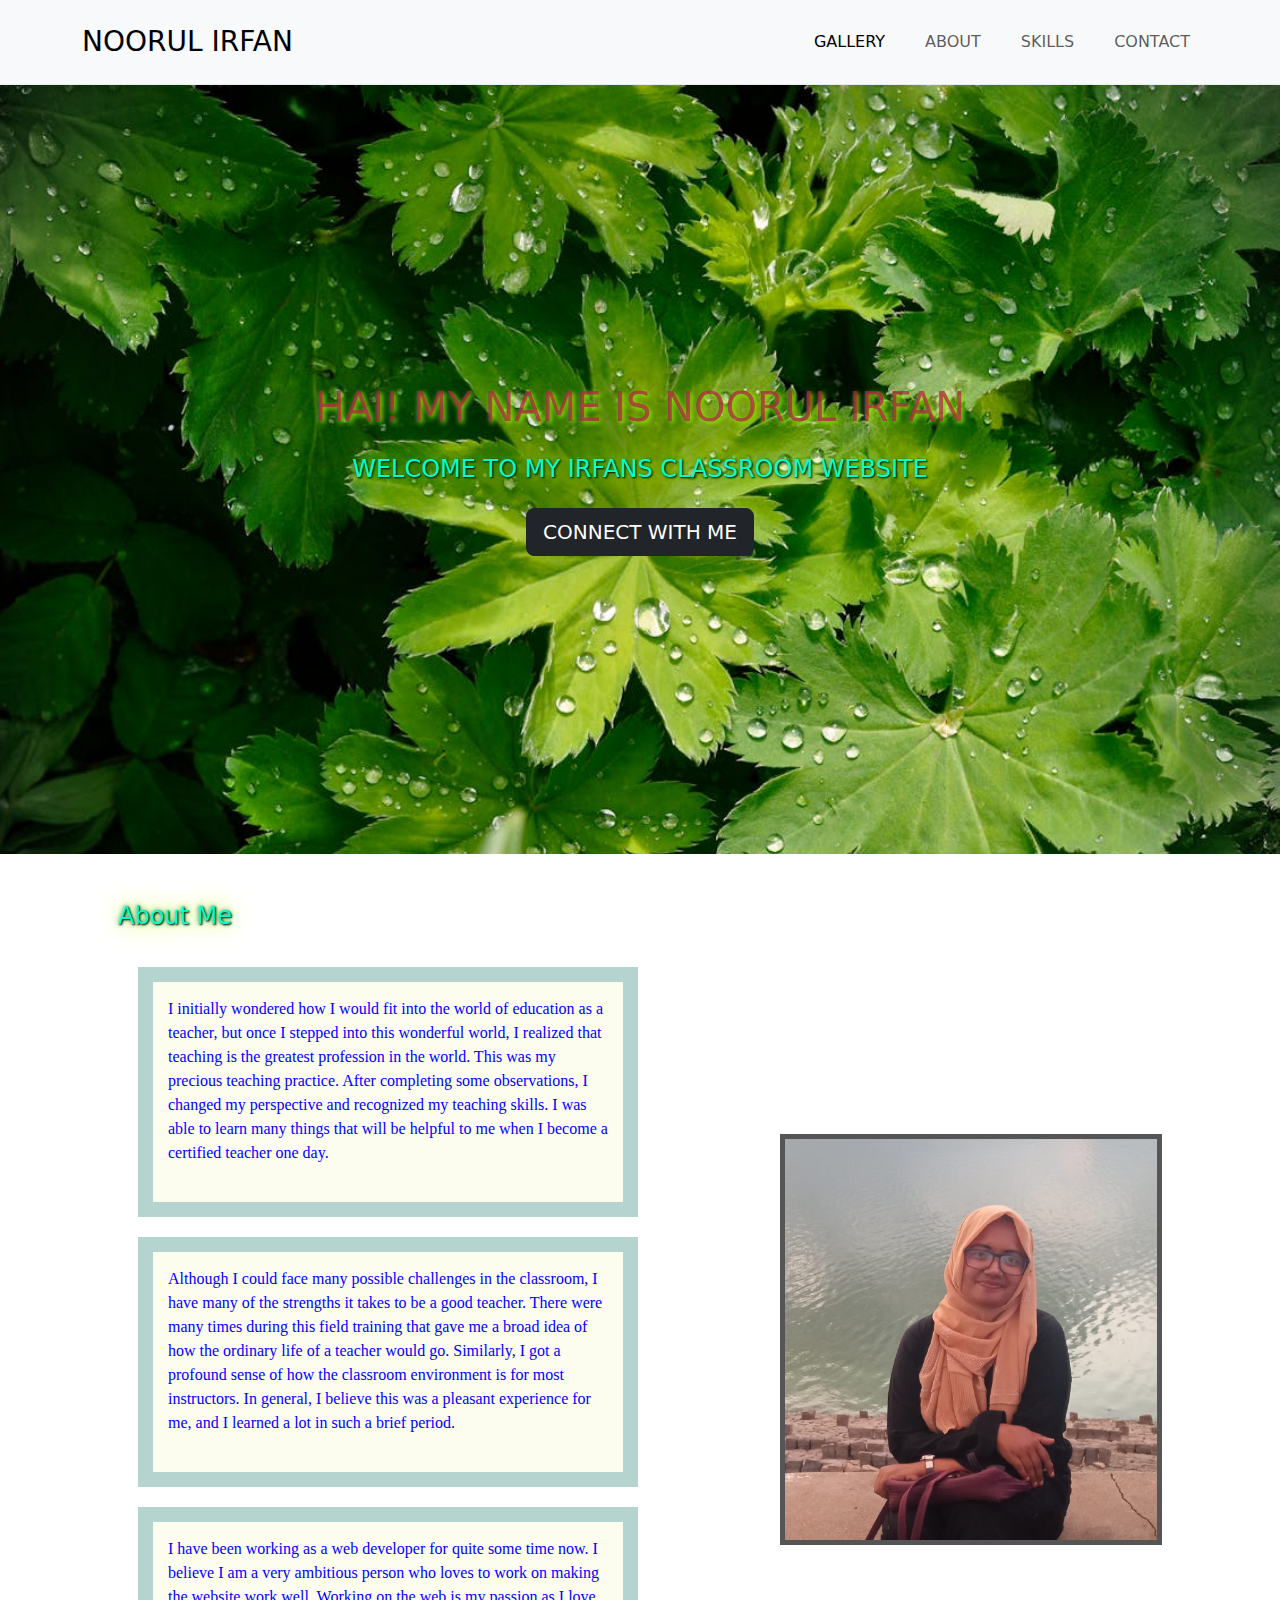
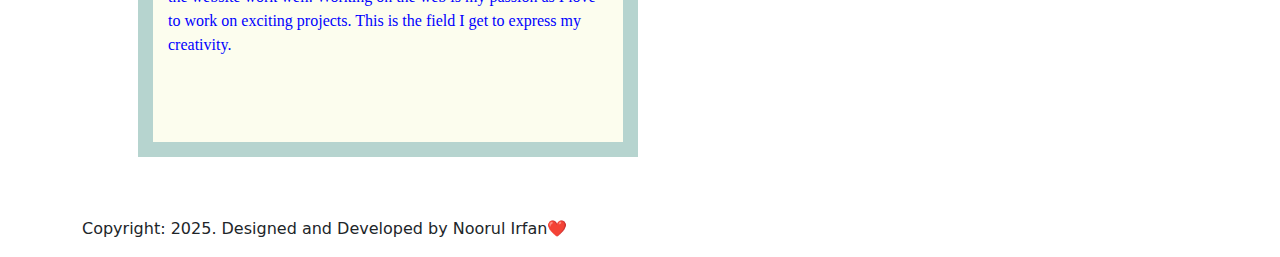
<file: index.html>
<!DOCTYPE html>
<html lang="en">
<head>
    <meta charset="UTF-8">
    <meta name="viewport" content="width=device-width, initial-scale=1.0">
    <title>Noorul Irfan Portfolio</title>
    <link rel="preconnect" href="https://fonts.googleapis.com">
<link rel="preconnect" href="https://fonts.gstatic.com" crossorigin>
    <link href="https://cdn.jsdelivr.net/npm/bootstrap@5.3.3/dist/css/bootstrap.min.css" rel="stylesheet" integrity="sha384-QWTKZyjpPEjISv5WaRU9OFeRpok6YctnYmDr5pNlyT2bRjXh0JMhjY6hW+ALEwIH" crossorigin="anonymous">
   
    <link rel="stylesheet" href="./css/styles.css">
</head>
<body>
    <nav class="navbar navbar-expand-lg bg-body-tertiary py-3 text-uppercase border-bottom  border-light-subtle">
        <div class="container">
          <a class="navbar-brand fs-3" href="#">Noorul Irfan</a>
          <button class="navbar-toggler" type="button" data-bs-toggle="collapse" data-bs-target="#navbarSupportedContent" aria-controls="navbarSupportedContent" aria-expanded="false" aria-label="Toggle navigation">
            <span class="navbar-toggler-icon"></span>
          </button>
          <div class="collapse navbar-collapse" id="navbarSupportedContent">
            
            <ul class="navbar-nav ms-auto mb-2 mb-lg-0 gap-4">
              <li class="nav-item">
                <a class="nav-link active" aria-current="page" href="gallery.html">Gallery</a>
              </li>
              <li class="nav-item">
                
                <a class="nav-link" href="about.html">About</a>
                
               
              </li>
              <li class="nav-item">
                <a class="nav-link" href="skills.html">Skills</a>
              </li>
              <li class="nav-item">
                <a class="nav-link" href="contact.html">Contact</a>
              </li>
             
              
            </ul>
           
          </div>
        </div>
       
      </nav>
      <section class=" banner text-center text-uppercase">
        <div class="container py-5"> 
            <div class="row">
              <div class="col-md-12">
              
                <div class="w-75 m-auto">
                <h1 class="pb-3">Hai! My Name is Noorul Irfan</h1>  
                <h4 class="pb-3"> Welcome to my Irfans Classroom Website</h4>
                <a href="https://gmail.me/noorulirfan1@gmail.com?text=Hi " class="btn btn-dark btn-lg text-uppercase" target="_blank">Connect with me</a>
               
            </div>
                  </div>
            </div>
        </div>     
      </section>
      <section>
        <div class="container px-5">
          <div class="row align-items-center py-5 pb-4">
            <div class="col-md-6">
           <h4 class="pb-3">About Me</h4>
           <p class="pb-3">I initially wondered how I would fit into the world of education as a teacher, but once I stepped into this wonderful world, I realized that teaching is the greatest profession in the world. This was my precious teaching practice. After completing some observations, I changed my perspective and recognized my teaching skills. I was able to learn many things that will be helpful to me when I become a certified teacher one day.</p>
           <p class="pb-3">Although I could face many possible challenges in the classroom, I have many of the strengths it takes to be a good teacher. There were many times during this field training that gave me a broad idea of how the ordinary life of a teacher would go. Similarly, I got a profound sense of how the classroom environment is for most instructors. In general, I believe this was a pleasant experience for me, and I learned a lot in such a brief period.</p>
           <p class="pb-3">I have been working as a web developer for quite some time now. I believe I am a very ambitious person who loves to work on making the website work well. Working on the web is my passion as I love to work on exciting projects. This is the field I get to express my creativity.</p>
            </div>
            <div class="col-md-6 text-center">
             <img src="./images/about.jpeg" alt="Irfan" class="image-fluid w-75"/>
            </div>
          </div>
        </div>
      </section>
      <footer class="py-3">
        <div class="container">
          <div class="row">
            <div class="col-md-12">
              <p3 class="text-right mb-0">Copyright: 2025. Designed and Developed by Noorul Irfan❤️ </p3>
            </div>
          </div>
        </div>
      </footer>
     
</body>
<script src="https://cdn.jsdelivr.net/npm/bootstrap@5.3.3/dist/js/bootstrap.bundle.min.js" integrity="sha384-YvpcrYf0tY3lHB60NNkmXc5s9fDVZLESaAA55NDzOxhy9GkcIdslK1eN7N6jIeHz" crossorigin="anonymous"></script>
</html>
</file>
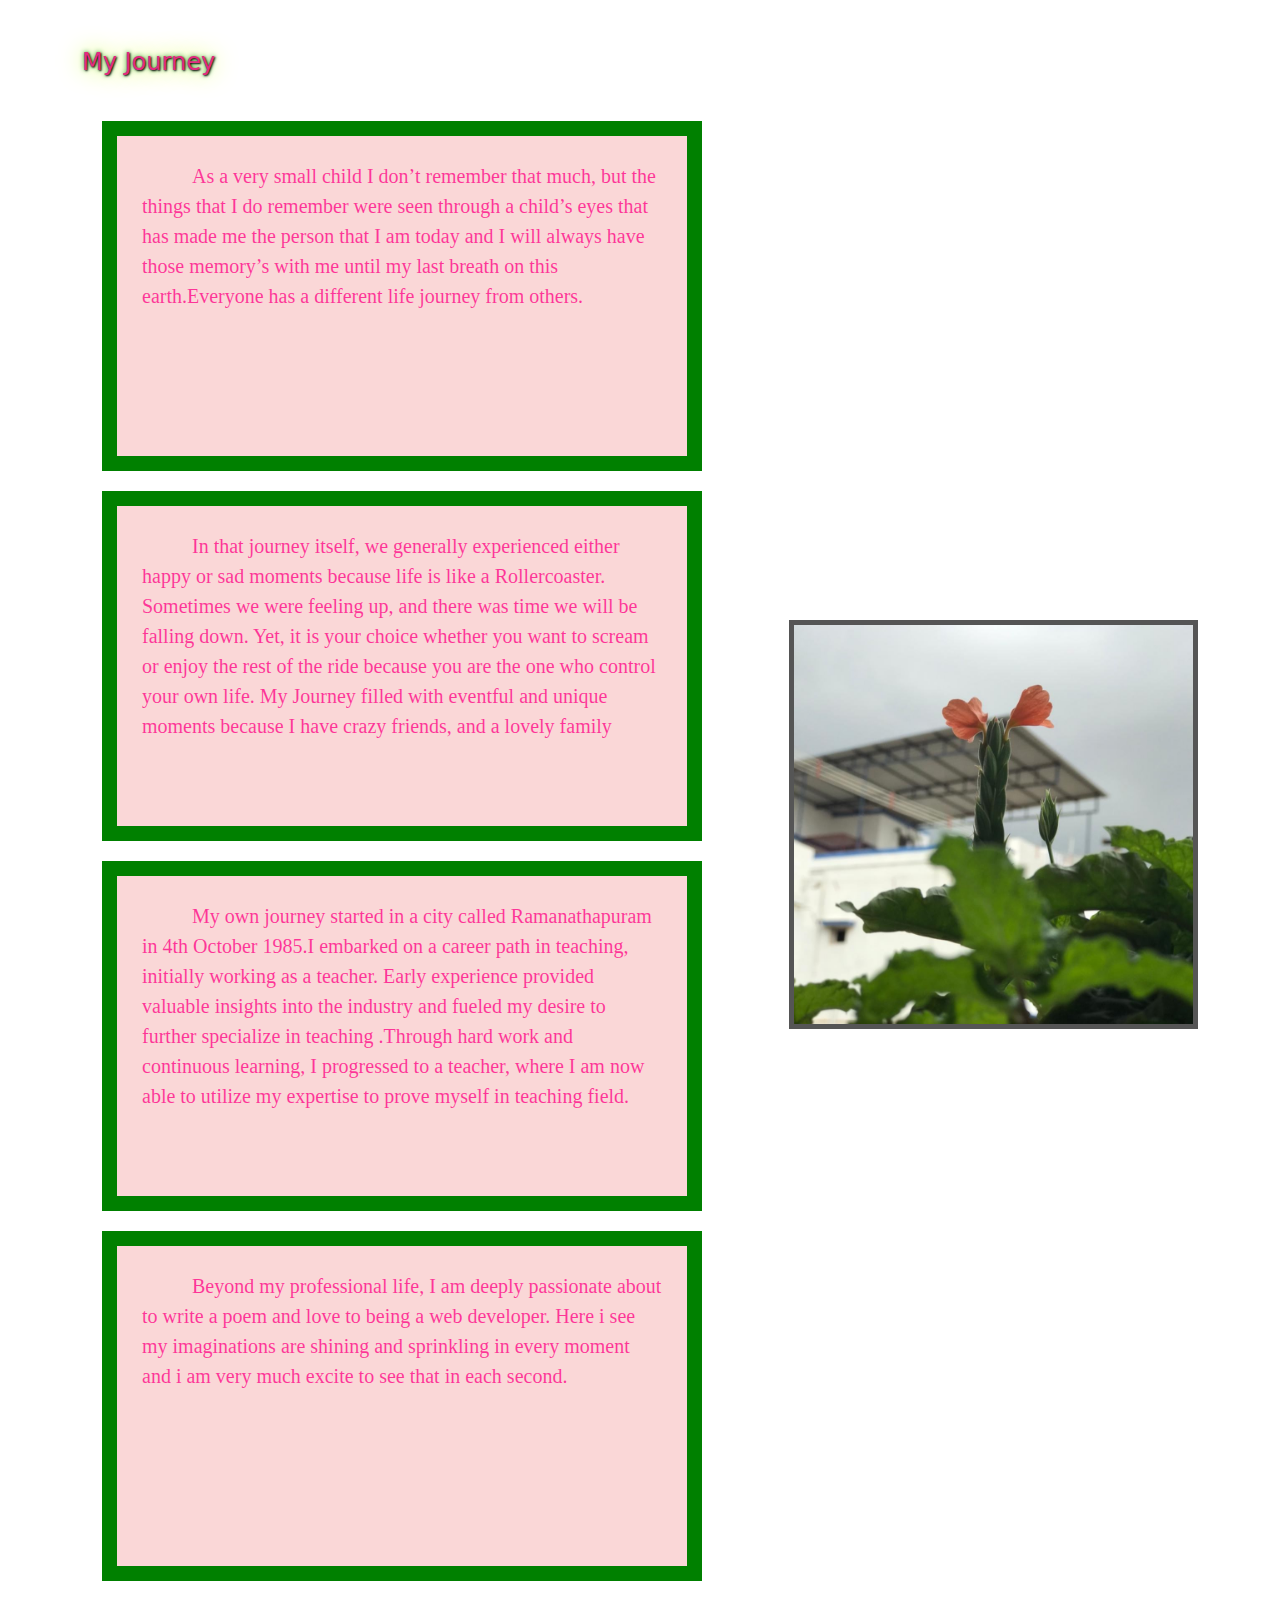
<file: about.html>
<!DOCTYPE html>
<html lang="en">
<head>
    <meta charset="UTF-8">
    <meta name="viewport" content="width=device-width, initial-scale=1.0">
    <title>Noorul Irfan</title>
    <link rel="stylesheet" href="./css/styles.css">
    <link href="https://cdn.jsdelivr.net/npm/bootstrap@5.3.3/dist/css/bootstrap.min.css" rel="stylesheet" integrity="sha384-QWTKZyjpPEjISv5WaRU9OFeRpok6YctnYmDr5pNlyT2bRjXh0JMhjY6hW+ALEwIH" crossorigin="anonymous">
   
</head>
<body>
   
    <section>
        <div class="container"> 
            <div class="row align-items-center py-5 pb-4">
            <div class= "col-md-6">
        <h4 class="p1 pb-4">My Journey</h4>
        
        <p class="p1 a1">As a very small child I don’t remember that much, but the things that I do remember were seen through a child’s eyes that has made me the person that I am today and I will always have those memory’s with me until my last breath on this earth.Everyone has a different life journey from others.</p>
        <p class="p1 a2">In that journey itself, we generally experienced either happy or sad moments because life is like a Rollercoaster. Sometimes we were feeling up, and there was time we will be falling down. Yet, it is your choice whether you want to scream or enjoy the rest of the ride because you are the one who control your own life. My Journey filled with eventful and unique moments because I have crazy friends, and a lovely family</p>
        <P class="p1 a3">My own journey started in a city called Ramanathapuram in 4th October 1985.I embarked on a career path in teaching, initially working as a teacher. Early experience provided valuable insights into the industry and fueled my desire to further specialize in teaching .Through hard work and continuous learning, I progressed to a teacher, where I am now able to utilize my expertise to prove myself in teaching field.</P>
        <p class="p1 a4">Beyond my professional life, I am deeply passionate about to write a poem and love to  being a web developer. Here i see my imaginations are shining and sprinkling in every moment and i am very much excite to see that in each second.</p>
   
    </div>
   
    <div class="col-md-6 text-right">
        <img src="./images/home.jpeg" alt="Irfan" class="image-fluid w-75"/>
       </div>
    </div>
</div>
    </div>
   
    </section>
   
</body>
<script src="https://cdn.jsdelivr.net/npm/bootstrap@5.3.3/dist/js/bootstrap.bundle.min.js" integrity="sha384-YvpcrYf0tY3lHB60NNkmXc5s9fDVZLESaAA55NDzOxhy9GkcIdslK1eN7N6jIeHz" crossorigin="anonymous"></script>
</html>
</file>
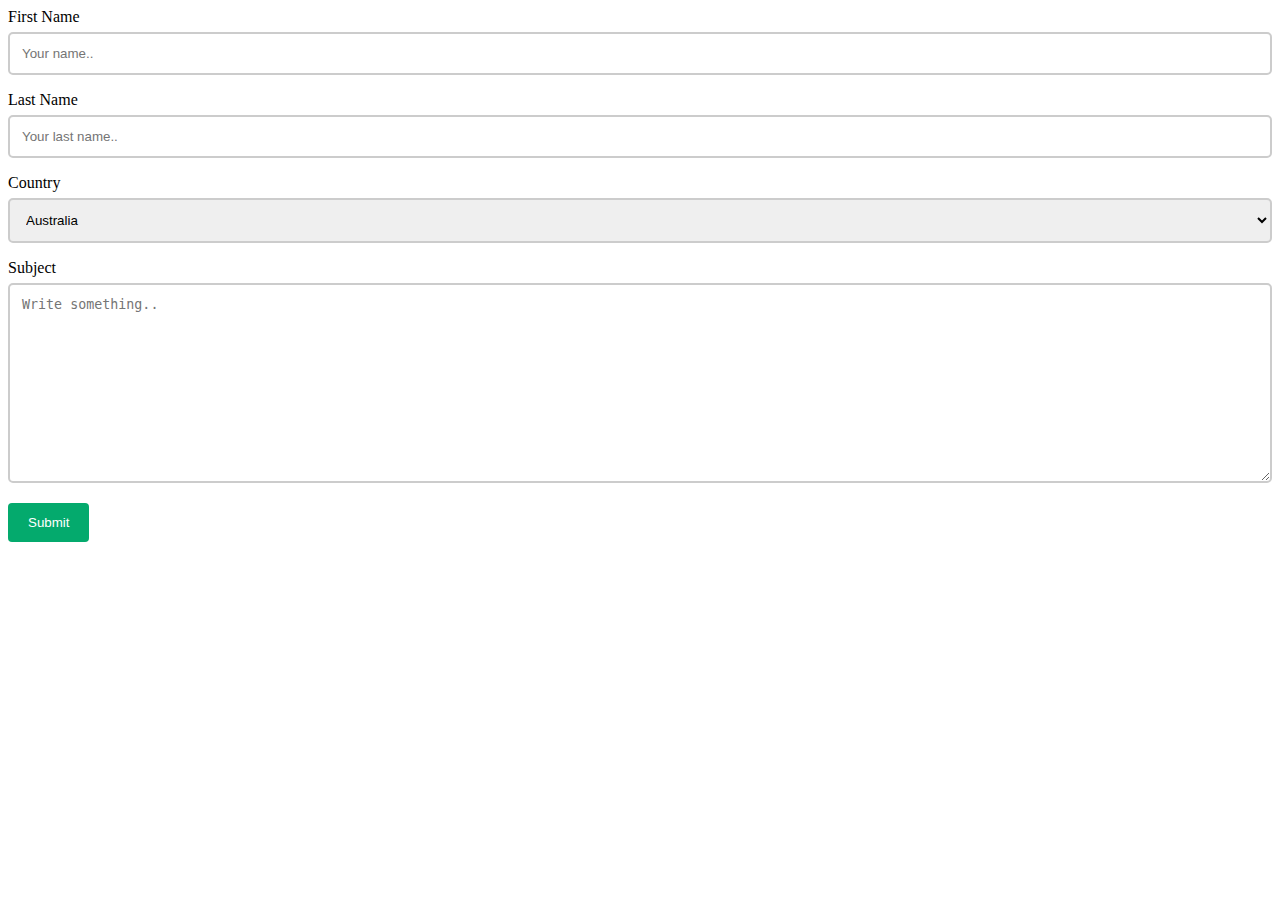
<file: connect.html>
<!DOCTYPE html>
<html lang="en">
<head>
    <meta charset="UTF-8">
    <meta name="viewport" content="width=device-width, initial-scale=1.0">
    <title>Form</title>
    <link rel="stylesheet" href="./css/styles.css">
</head>
<body>
    <section>
        <div class="container">
        <div class="row">
          <div class="col-md-3">
                <form action="action_page.php">

                    <label for="fname">First Name</label>
                    <input type="text" id="fname" name="firstname" placeholder="Your name..">
                
                    <label for="lname">Last Name</label>
                    <input type="text" id="lname" name="lastname" placeholder="Your last name..">
                
                    <label for="country">Country</label>
                    <select id="country" name="country">
                      <option value="australia">Australia</option>
                      <option value="canada">Canada</option>
                      <option value="usa">USA</option>
                    </select>
                
                    <label for="subject">Subject</label>
                    <textarea id="subject" name="subject" placeholder="Write something.." style="height:200px"></textarea>
                
                    <input type="submit" value="Submit">

                
                  </form>
                </div>
        </div>
    </div>
      </section>
      
</body>
</html>
</file>
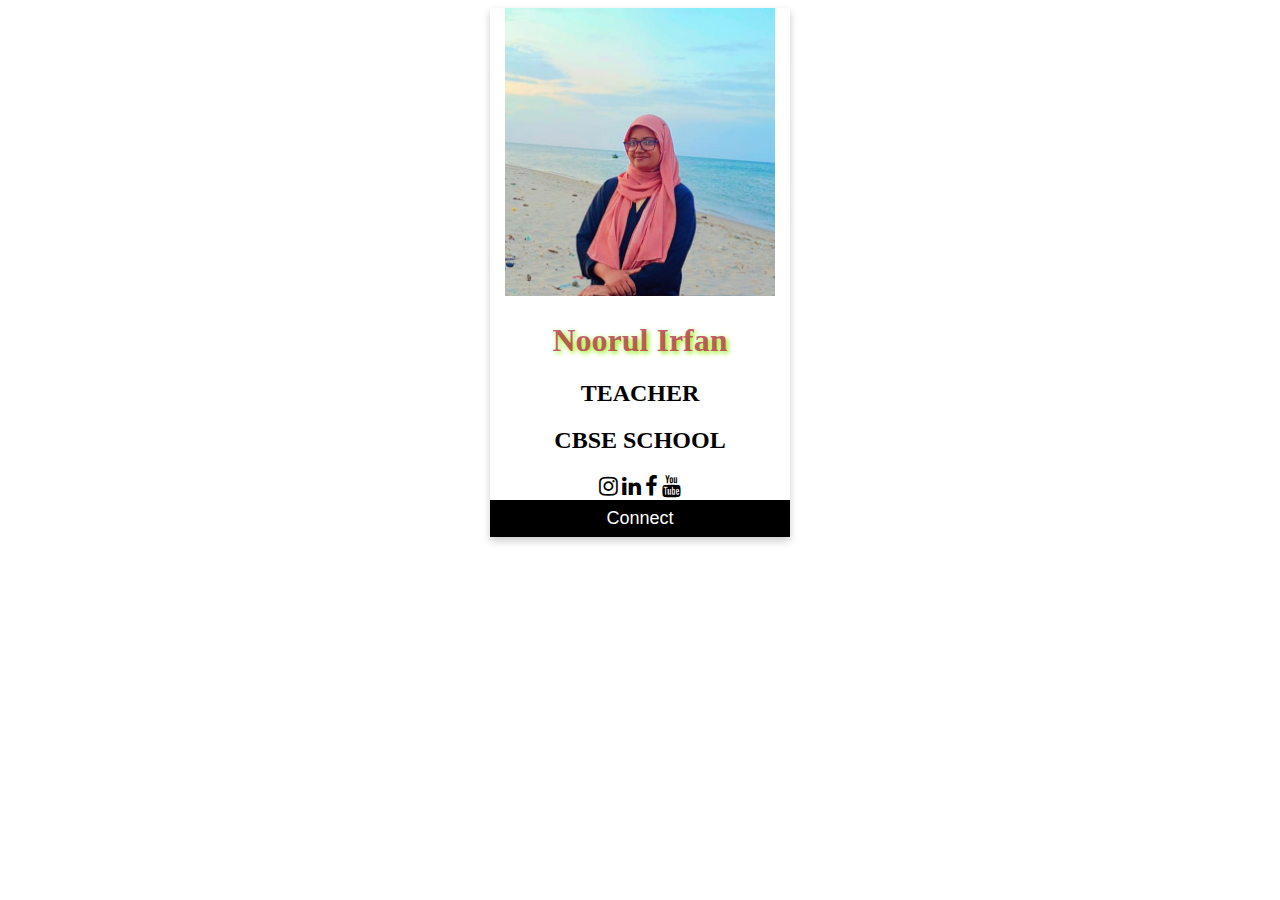
<file: contact.html>
<!DOCTYPE html>
<html lang="en">
<head>
    <meta charset="UTF-8">
    <meta name="viewport" content="width=device-width, initial-scale=1.0">
    <title>Noorul Irfan</title>
    <link rel="stylesheet" href="./css/styles.css">
    <link rel="stylesheet" href="https://cdnjs.cloudflare.com/ajax/libs/font-awesome/4.7.0/css/font-awesome.min.css">
    
</head>
<body>
    <div class="card">
        <img src="./images/profile.jpeg" alt="Noorul Irfan" style="width: 90%">
        <h1>Noorul Irfan</h1>
        <h2 class="title">TEACHER</h2>
        <h2 class="c1">CBSE SCHOOL</h2>
       
        <a class="i1" href="https://www.instagram.com/invites/contact/?igsh=1k2xej3ia2std&utm_content=30wifwo"><i class="fa fa-instagram"></i></a>
        <a class="i1" href="https://www.linkedin.com/in/noorul-irfan-412147267"><i class="fa fa-linkedin"></i></a>
        <a class="i1" href="https://www.facebook.com/share/1Wx9XTaUNX/"><i class="fa fa-facebook"></i></a>
        <a class="i1" href="https://youtube.com/@irfansclassroom7489?si=XN5tzBvVdJsHbjec"><i class="fa fa-youtube"></i></a>
        
        <a href="connect.html">
            <button>Connect</button>
          </a>
      
      </div>
      
</body>

</html>
</file>
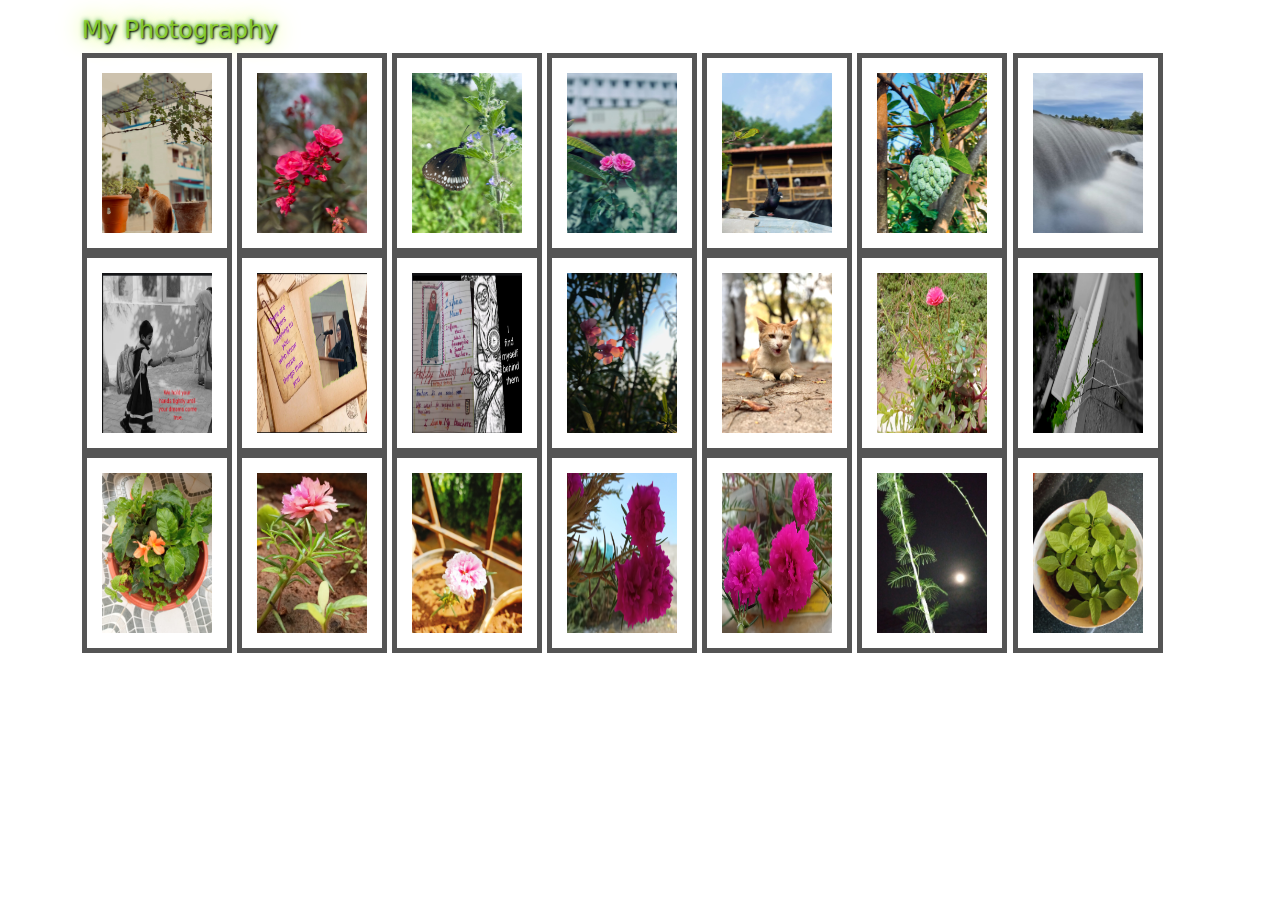
<file: gallery.html>
<!DOCTYPE html>
<html lang="en">
<head>
    <meta charset="UTF-8">
    <meta name="viewport" content="width=device-width, initial-scale=1.0">
    <title>Noorul Irfan</title>
    <link rel="stylesheet" href="./css/styles.css">
    <link href="https://cdn.jsdelivr.net/npm/bootstrap@5.3.3/dist/css/bootstrap.min.css" rel="stylesheet" integrity="sha384-QWTKZyjpPEjISv5WaRU9OFeRpok6YctnYmDr5pNlyT2bRjXh0JMhjY6hW+ALEwIH" crossorigin="anonymous">
</head>
<body>
        <div class="container">
            <div class="row align-items-center py-3 pb-3">
                <div class="col-md-12">
                    <h4 class="s1">My Photography</h4>
                    <img class="im1"src="./images/g1.jpeg" alt="Irfan" width="200" height="200" image-fluid w-75/>
                    <img  class="im1"src="./images/g2.jpeg" alt="Irfan" width="200" height="200" image-fluid w-75/>
                    <img  class="im1"src="./images/g3.jpeg" alt="Irfan" width="200" height="200" image-fluid w-75/>
                    <img  class="im1"src="./images/g4.jpeg" alt="Irfan" width="200" height="200" image-fluid w-75/>
                    <img  class="im1"src="./images/g5.jpeg" alt="Irfan" width="200" height="200" image-fluid w-75/>
                    <img  class="im1"src="./images/g6.jpeg" alt="Irfan" width="200" height="200" image-fluid w-75/>
                    <img  class="im1"src="./images/g7.jpeg" alt="Irfan" width="200" height="200" image-fluid w-75/>
                    <img  class="im1"src="./images/g8.jpeg" alt="Irfan" width="200" height="200" image-fluid w-75/>
                    <img  class="im1"src="./images/g9.jpeg" alt="Irfan" width="200" height="200" image-fluid w-75/>
                    <img  class="im1"src="./images/g10.jpeg" alt="Irfan" width="200" height="200" image-fluid w-75/>
                    <img  class="im1"src="./images/g11.jpeg" alt="Irfan" width="200" height="200" image-fluid w-75/>
                    <img  class="im1"src="./images/g12.jpeg" alt="Irfan" width="200" height="200" image-fluid w-75/>
                    <img  class="im1"src="./images/g13.jpeg" alt="Irfan" width="200" height="200" image-fluid w-75/>
                    <img  class="im1"src="./images/g14.jpeg" alt="Irfan" width="200" height="200" image-fluid w-75/>
                    <img  class="im1"src="./images/g15.jpeg" alt="Irfan" width="200" height="200" image-fluid w-75/>
                    <img  class="im1"src="./images/g16.jpeg" alt="Irfan" width="200" height="200" image-fluid w-75/>
                    <img  class="im1"src="./images/g17.jpeg" alt="Irfan" width="200" height="200" image-fluid w-75/>
                    <img  class="im1"src="./images/g18.jpeg" alt="Irfan" width="200" height="200" image-fluid w-75/>
                    <img  class="im1"src="./images/g19.jpeg" alt="Irfan" width="200" height="200" image-fluid w-75/>
                    <img  class="im1"src="./images/g20.jpeg" alt="Irfan" width="200" height="200" image-fluid w-75/>
                    <img  class="im1"src="./images/g21.jpeg" alt="Irfan" width="200" height="200" image-fluid w-75/>
                </div>
            </div>
        </div>
   
</body>
<script src="https://cdn.jsdelivr.net/npm/bootstrap@5.3.3/dist/js/bootstrap.bundle.min.js" integrity="sha384-YvpcrYf0tY3lHB60NNkmXc5s9fDVZLESaAA55NDzOxhy9GkcIdslK1eN7N6jIeHz" crossorigin="anonymous"></script>
</html>
</file>
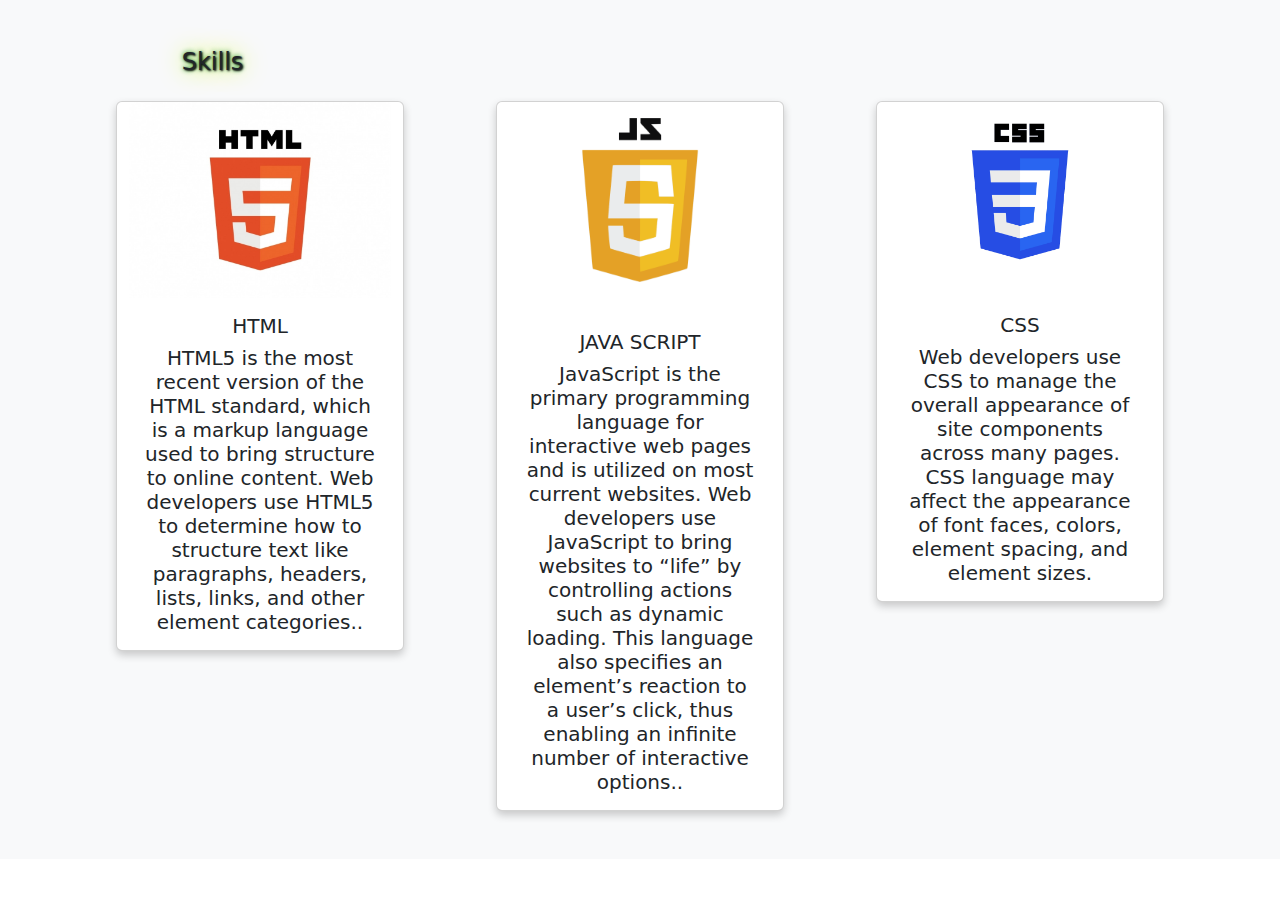
<file: skills.html>
<!DOCTYPE html>
<html lang="en">
<head>
    <meta charset="UTF-8">
    <meta name="viewport" content="width=device-width, initial-scale=1.0">
    <title>Noorul Irfan</title>
    <link rel="stylesheet" href="./css/styles.css">
    <link href="https://cdn.jsdelivr.net/npm/bootstrap@5.3.3/dist/css/bootstrap.min.css" rel="stylesheet" integrity="sha384-QWTKZyjpPEjISv5WaRU9OFeRpok6YctnYmDr5pNlyT2bRjXh0JMhjY6hW+ALEwIH" crossorigin="anonymous">
   
</head>
<body>
   <section class="bg-light py-5">
    <div class="container">
        <div class="row">
            <div class="col-md-3">
                <h4 class="text-center pb-3">Skills</h4>
            </div>
        </div>
        <div class="row">
            <div class="card" style="width: 18rem;">
                <img class="ht" src="./images/html5.jpg" class="card-img-top" alt="html">
                <div class="card-body">
                  <h5 class="card-title">HTML</h5>
                  <h5 class="card-text">HTML5 is the most recent version of the HTML standard, which is a markup language used to bring structure to online content. Web developers use HTML5 to determine how to structure text like paragraphs, headers, lists, links, and other element categories..</h5>
                  
                </div>
              </div>
              <div class="card pt-3" style="width: 18rem;">
                <img class="ht" src="./images/js.png" class="card-img-top" alt="js">
                <div class="card-body pt-5">
                  <h5 class="card-title">JAVA SCRIPT</h5>
                  <h5 class="card-text"> JavaScript is the primary programming language for interactive web pages and is utilized on most current websites. Web developers use JavaScript to bring websites to “life” by controlling actions such as dynamic loading. This language also specifies an element’s reaction to a user’s click, thus enabling an infinite number of interactive options..</h5>      
                </div>
              </div>
              <div class="card pt-3" style="width: 18rem;">
                <img class="ht" src="./images/css.png" class="card-img-top" alt="css">
                <div class="card-body pt-5">
                  <h5 class="card-title">CSS</h5>
                  <h5 class="card-text">Web developers use CSS to manage the overall appearance of site components across many pages. CSS language may affect the appearance of font faces, colors, element spacing, and element sizes.</h5>      
                </div>
              </div>
        </div>
        
    </div>
   </section> 
</body>
<script src="https://cdn.jsdelivr.net/npm/bootstrap@5.3.3/dist/js/bootstrap.bundle.min.js" integrity="sha384-YvpcrYf0tY3lHB60NNkmXc5s9fDVZLESaAA55NDzOxhy9GkcIdslK1eN7N6jIeHz" crossorigin="anonymous"></script>
</html>
</file>
<file: css/styles.css>
p{
  color: blue;
}


p{
   
        font-family: "Poppins", serif;
        font-weight: 600;
        font-weight: normal;
      
        background-color: rgba(214, 226, 43, 0.084);
        margin: 20px;
       border: 15px solid rgba(0, 109, 128, 0.28);
       width: 500px;
         height: 250px;
        padding: 15px;
       
}

.banner{
    background-image: url(/../images/banner.jpeg);
    background-size: cover;
    background-repeat: no-repeat;
    padding: 250px 0;
  
}
h1{
    color: rgba(178, 34, 68, 0.74);
    text-shadow: 2px 2px 5px rgb(145, 237, 8);
}
h4{
    color: rgb(0, 255, 204);
    text-shadow: 1px 1px 2px black, 0 0 25px rgb(200, 255, 0), 0 0 5px rgb(0, 139, 28);
  }
h4.p1{
  color: rgb(226, 43, 128);
}
p.p1{
  text-align:left;
  text-indent: 50px;
  font-size: 20px;
  
  color: rgba(255, 0, 132, 0.753);
  background-size: 100px;
  width: 600px;
  height: 350px;
  padding: 25px;
  background-color: rgba(226, 43, 43, 0.189);
  margin: 20px;
 border: 15px solid green;
}
.image-fluid{
  border: 5px solid #555;
  width: 150px;
  float: right;
  right: 100px;
}

.image-fluid{
  border-image: fill;
  border: 5px solid #555;
  width: 150px;
}
.s1{
  color: rgba(150, 226, 43, 0.819);
}
.im1{
  border: 5px solid #555;
  width: 150px;
 padding: 15px;
  right: 100px;
}
.card{
  box-shadow: 0 4px 8px 0 rgba(0, 0, 0, 0.2);
  max-width: 300px;
  margin: auto;
  text-align: center;
}

p.title{
  color: grey;
  font-size: 18px;
}

button{
  border: none;
  outline: 0;
  display: inline-block;
  padding: 8px;
  color: white;
  background-color: #000;
  text-align: center;
  cursor: pointer;
  width: 100%;
  font-size: 18px;
}

a.i1{
  text-decoration: none;
  font-size: 22px;
  color: black;
}

button:hover, a:hover{
  opacity: 0.7;
}
p.b1{
  color: rgb(255, 0, 0);
}
input[type=text], select, textarea {
  width: 100%; /* Full width */
  padding: 12px; /* Some padding */ 
  border: 2px solid #ccc; /* Gray border */
  border-radius: 5px; /* Rounded borders */
  box-sizing: border-box; /* Make sure that padding and width stays in place */
  margin-top: 6px; /* Add a top margin */
  margin-bottom: 16px; /* Bottom margin */
  resize: vertical /* Allow the user to vertically resize the textarea (not horizontally) */
}

/* Style the submit button with a specific background color etc */
input[type=submit] {
  background-color: #04AA6D;
  color: white;
  padding: 12px 20px;
  border: none;
  border-radius: 4px;
  cursor: pointer;
}

/* When moving the mouse over the submit button, add a darker green color */
input[type=submit]:hover {
  background-color: #45a049;
}

.p3{
  text-align: right;
}
</file>
